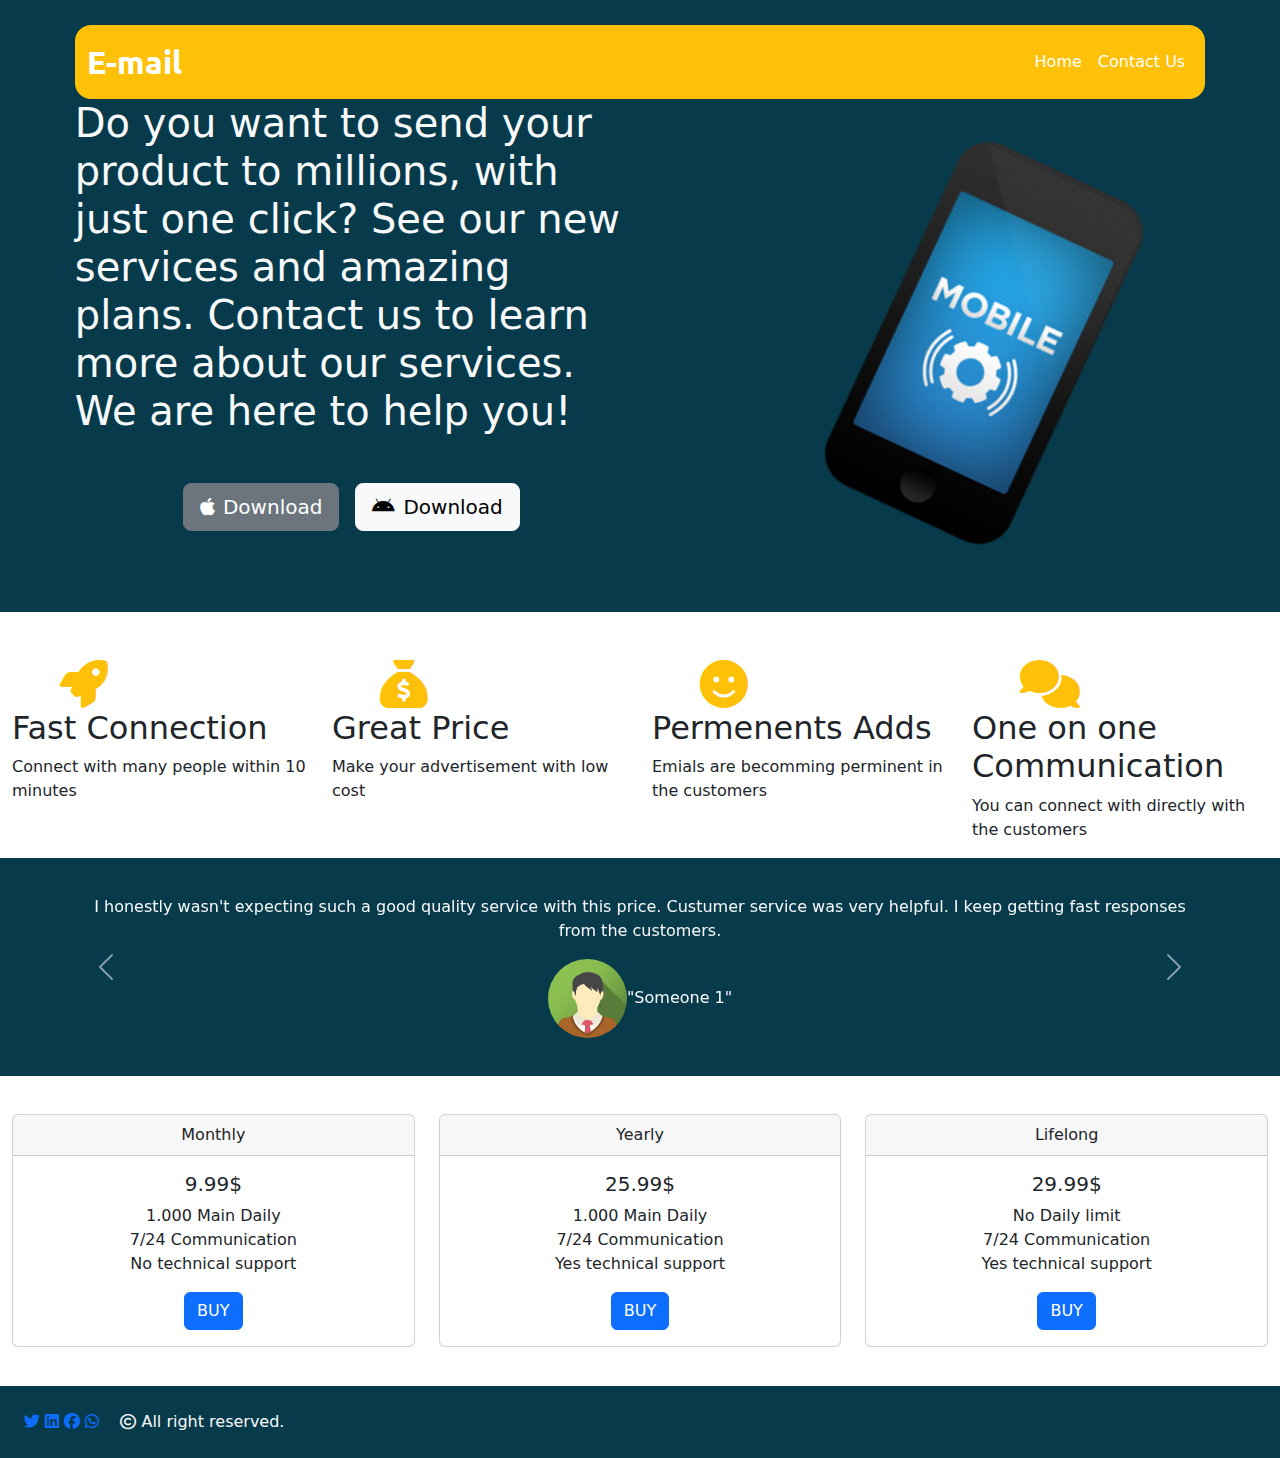
<file: marketing_website/index.html>
<!DOCTYPE html>
<html lang="en">
  <head>
    <meta charset="UTF-8" />
    <meta http-equiv="X-UA-Compatible" content="IE=edge" />
    <meta name="viewport" content="width=device-width, initial-scale=1.0" />
    <title>My Marketing</title>
    <link
      href="https://fonts.googleapis.com/css2?family=Ubuntu&amp;display=swap"
      rel="stylesheet"
    />
    <link
      rel="stylesheet"
      href="https://cdnjs.cloudflare.com/ajax/libs/font-awesome/6.2.1/css/all.min.css"
    />

    <!--link bootstrap and html-->

    <link rel="stylesheet" href="css/bootstrap.css" />
    <link rel="stylesheet" href="css/mystyle.css" />
    <script
      src="https://code.jquery.com/jquery-3.2.1.slim.js"
      integrity="sha256-tA8y0XqiwnpwmOIl3SGAcFl2RvxHjA8qp0+1uCGmRmg="
      crossorigin="anonymous"
    ></script>

    <!-- importing bootstrap.js fron js folder -->
    <!-- we import js codes usign script -->

    <script src="js/bootstrap.js"></script>
  </head>
  <body>
    <section id="top-part" class="container-fluid bg-dark-blue text-light">
      <div class="container-fluid my-top-part-spacing">
        <nav
          class="navbar navbar-expand-lg navbar-dark bg-warning rounded-custom"
        >
          <div class="container-fluid">
            <a class="navbar-brand" href="#">E-mail</a>
            <button
              class="navbar-toggler"
              type="button"
              data-bs-toggle="collapse"
              data-bs-target="#navbarNav"
              aria-controls="navbarNav"
              aria-expanded="false"
              aria-label="Toggle navigation"
            >
              <span class="navbar-toggler-icon"></span>
            </button>
            <div
              class="collapse navbar-collapse justify-content-end"
              id="navbarNav"
            >
              <ul class="navbar-nav">
                <li class="nav-item">
                  <a class="nav-link active" aria-current="page" href="#"
                    >Home</a
                  >
                </li>
                <li class="nav-item">
                  <a class="nav-link active" href="#">Contact Us</a>
                </li>
              </ul>
            </div>
          </div>
        </nav>
        <div class="row">
          <div class="col-lg-6 col-md-6 col-sm-12">
            <h1>
              Do you want to send your product to millions, with just one click?
              See our new services and amazing plans. Contact us to learn more
              about our services. We are here to help you!
            </h1>
            <div class="download-links my-5">
              <button type="button" class="btn btn-secondary btn-lg me-3">
                <i class="fa-brands fa-apple me-2"></i>Download
              </button>
              <button type="button" class="btn btn-light btn-lg">
                <i class="fa-brands fa-android me-2"></i>Download
              </button>
            </div>
          </div>
          <div class="col">
            <img
              class="phone-image"
              src="images/mobile.png"
              alt="mobile_image"
            />
          </div>
        </div>
      </div>
    </section>
    <section id="ads">
      <div class="container-fluid mt-5">
        <div class="row">
          <div class="col-lg-3 col-md-6 col-sm-12 col-position">
            <i class="fa-sharp fa-solid fa-rocket fa-3x text-warning ms-5"></i>
            <h2>Fast Connection</h2>
            <p>Connect with many people within 10 minutes</p>
          </div>
          <div class="col-lg-3 col-md-6 col-sm-12 col-position">
            <i
              class="fa-sharp fa-solid fa-sack-dollar fa-3x text-warning ms-5"
            ></i>
            <h2>Great Price</h2>
            <p>Make your advertisement with low cost</p>
          </div>
          <div class="col-lg-3 col-md-6 col-sm-12 col-position">
            <i
              class="fa-sharp fa-solid fa-face-smile fa-3x text-warning ms-5"
            ></i>
            <h2>Permenents Adds</h2>
            <p>Emials are becomming perminent in the customers</p>
          </div>
          <div class="col-lg-3 col-md-6 col-sm-12 col-position">
            <i class="fa-solid fa-comments fa-3x text-warning ms-5"></i>
            <h2>One on one Communication</h2>
            <p>You can connect with directly with the customers</p>
          </div>
        </div>
      </div>
    </section>
    <section id="comments" class="bg-dark-blue text-light">
      <div class="container-fluid">
        <div
          id="carouselExampleControls"
          class="carousel slide"
          data-bs-ride="carousel"
        >
          <div class="carousel-inner">
            <div class="carousel-item active">
              <div class="text-center text-light comment">
                <p>
                  I honestly wasn't expecting such a good quality service with
                  this price. Custumer service was very helpful. I keep getting
                  fast responses from the customers.
                </p>
                <img
                  src="images/avatar.jpeg"
                  alt="avatar_pic"
                  class="rounded-circle avatar-img"
                />"Someone 1"
              </div>
            </div>
            <div class="carousel-item">
              <div class="text-center text-light comment">
                <p>
                  I got different similar E0Mail marketing services, but non of
                  them was fast and reliable than your service. I will be your
                  permanent customer and I am very happy with your service!
                </p>
                <img
                  src="images/avatar.jpeg"
                  alt="avatar_pic"
                  class="rounded-circle avatar-img"
                />"Someone 2"
              </div>
            </div>
            <div class="carousel-item">
              <div class="text-center text-light comment">
                <p>
                  Very fast responsive customer service! I sent multiple mails
                  within minutes. There were people who were responded
                  mimediatelly. It is very very exciting and awesome system.
                </p>
                <img
                  src="images/avatar.jpeg"
                  alt="avatar_pic"
                  class="rounded-circle avatar-img"
                />"Nazif Altintas"
              </div>
            </div>
          </div>
          <button
            class="carousel-control-prev"
            type="button"
            data-bs-target="#carouselExampleControls"
            data-bs-slide="prev"
          >
            <span class="carousel-control-prev-icon" aria-hidden="true"></span>
            <span class="visually-hidden">Previous</span>
          </button>
          <button
            class="carousel-control-next"
            type="button"
            data-bs-target="#carouselExampleControls"
            data-bs-slide="next"
          >
            <span class="carousel-control-next-icon" aria-hidden="true"></span>
            <span class="visually-hidden">Next</span>
          </button>
        </div>
      </div>
    </section>
    <section id="pricing">
      <div class="container-fluid">
        <div class="row">
          <div class="col-lg-4 col-md-6 col-sm-12">
            <div class="card text-center">
              <div class="card-header">Monthly</div>
              <div class="card-body">
                <h5 class="card-title">9.99$</h5>
                <p class="card-text">
                  1.000 Main Daily<br />
                  7/24 Communication<br />
                  No technical support
                </p>
                <a href="#" class="btn btn-primary">BUY</a>
              </div>
            </div>
          </div>
          <div class="col-lg-4 col-md-6 col-sm-12">
            <div class="card text-center">
              <div class="card-header">Yearly</div>
              <div class="card-body">
                <h5 class="card-title">25.99$</h5>
                <p class="card-text">
                  1.000 Main Daily<br />
                  7/24 Communication<br />
                  Yes technical support
                </p>
                <a href="#" class="btn btn-primary">BUY</a>
              </div>
            </div>
          </div>
          <div class="col-lg-4 col-md-6 col-sm-12">
            <div class="card text-center">
              <div class="card-header">Lifelong</div>
              <div class="card-body">
                <h5 class="card-title">29.99$</h5>
                <p class="card-text">
                  No Daily limit<br />
                  7/24 Communication<br />
                  Yes technical support
                </p>
                <a href="#" class="btn btn-primary">BUY</a>
              </div>
            </div>
          </div>
        </div>
      </div>
    </section>
    <section id="footer" class="bg-dark-blue text-light">
      <div class="container-fluid p-4">
        <a target="_blank" href=""> <i class="fa-brands fa-twitter"></i></a>
        <a target="_blank" href=""> <i class="fa-brands fa-linkedin"></i></a>
        <a target="_blank" href=""><i class="fa-brands fa-facebook"></i></a>
        <a target="_blank" href=""> <i class="fa-brands fa-whatsapp"></i></a>

        <span class="ms-3"
          ><i class="far fa-copyright"></i> All right reserved.</span
        >
      </div>
    </section>
  </body>
</html>
</file>
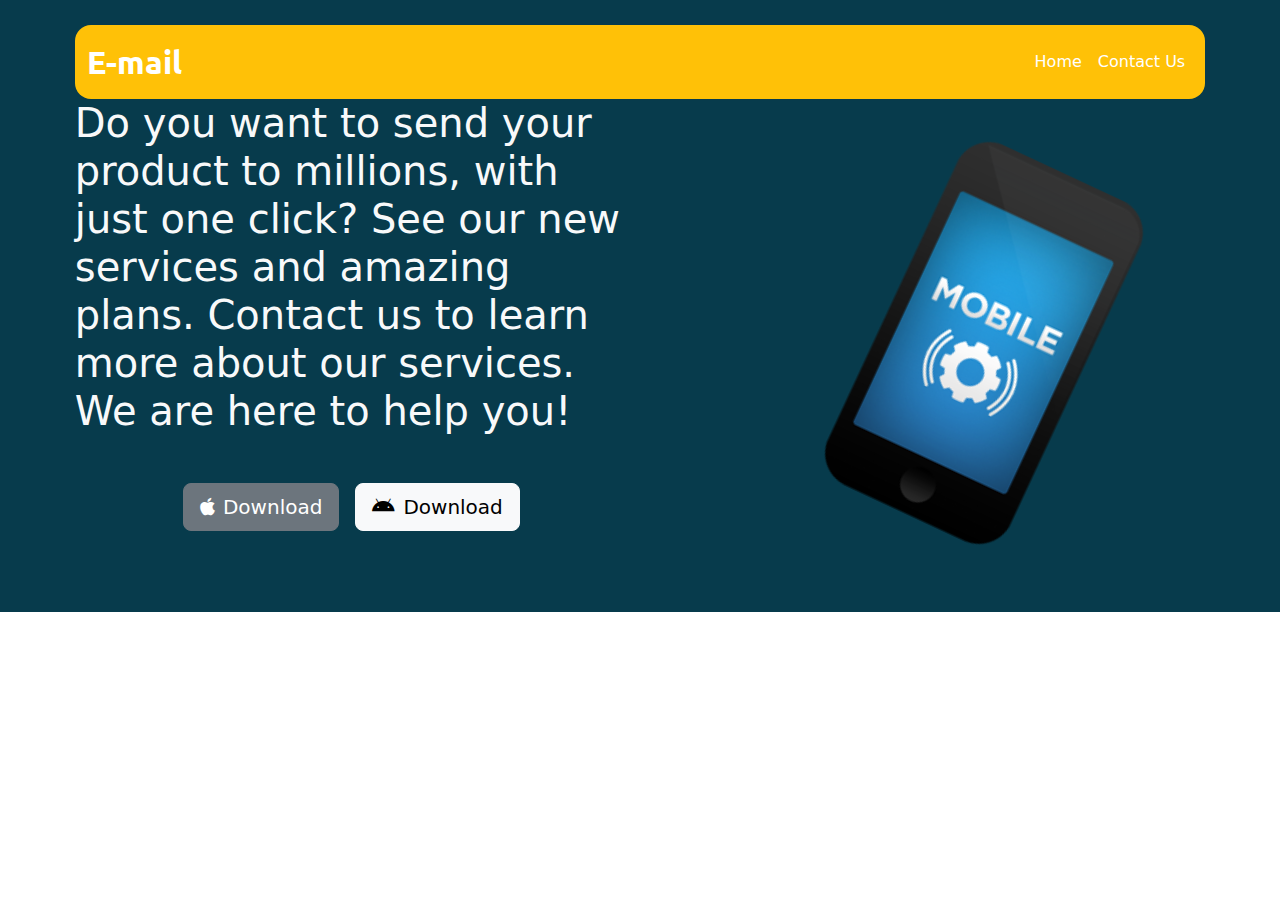
<file: my_marketing_website/index.html>
<!DOCTYPE html>
<html lang="en">
  <head>
    <meta charset="UTF-8" />
    <meta http-equiv="X-UA-Compatible" content="IE=edge" />
    <meta name="viewport" content="width=device-width, initial-scale=1.0" />
    <title>My Marketing</title>
    <link
      href="https://fonts.googleapis.com/css2?family=Ubuntu&amp;display=swap"
      rel="stylesheet"
    />
    <link
      rel="stylesheet"
      href="https://cdnjs.cloudflare.com/ajax/libs/font-awesome/6.2.1/css/all.min.css"
    />
    <!--link bootstrap and html-->

    <link rel="stylesheet" href="css/bootstrap.css" />
    <link rel="stylesheet" href="css/mystyle.css" />
  </head>
  <body>
    <section id="top-part" class="container-fluid bg-dark-blue text-light">
      <div class="container-fluid my-top-part-spacing">
        <nav
          class="navbar navbar-expand-lg navbar-dark bg-warning rounded-custom"
        >
          <div class="container-fluid">
            <a class="navbar-brand" href="#">E-mail</a>
            <button
              class="navbar-toggler"
              type="button"
              data-bs-toggle="collapse"
              data-bs-target="#navbarNav"
              aria-controls="navbarNav"
              aria-expanded="false"
              aria-label="Toggle navigation"
            >
              <span class="navbar-toggler-icon"></span>
            </button>
            <div
              class="collapse navbar-collapse justify-content-end"
              id="navbarNav"
            >
              <ul class="navbar-nav">
                <li class="nav-item">
                  <a class="nav-link active" aria-current="page" href="#"
                    >Home</a
                  >
                </li>
                <li class="nav-item">
                  <a class="nav-link active" href="#">Contact Us</a>
                </li>
              </ul>
            </div>
          </div>
        </nav>
        <div class="row">
          <div class="col-lg-6 col-md-6 col-sm-12">
            <h1>
              Do you want to send your product to millions, with just one click?
              See our new services and amazing plans. Contact us to learn more
              about our services. We are here to help you!
            </h1>
            <div class="download-links my-5">
              <button type="button" class="btn btn-secondary btn-lg me-3">
                <i class="fa-brands fa-apple me-2"></i>Download
              </button>
              <button type="button" class="btn btn-light btn-lg">
                <i class="fa-brands fa-android me-2"></i>Download
              </button>
            </div>
          </div>
          <div class="col">
            <img
              class="phone-image"
              src="images/mobile.png"
              alt="mobile_image"
            />
          </div>
        </div>
      </div>
    </section>
  </body>
</html>
</file>
<file: marketing_website/css/mystyle.css>
.bg-dark-blue {
  background-color: #073b4c;
}

.rounded-custom {
  border-radius: 1rem;
}
.my-top-part-spacing {
  padding: 2% 5%;
}
.navbar-brand {
  font-size: 2rem;
  font-family: "Ubuntu";
  font-weight: bold;
}
.download-links {
  display: flex;
  justify-content: center;
}
@media (max-width: 767px) {
  .phone-image {
    transform: rotate(0deg);
    margin-bottom: 10%;
  }
  .col-position {
    margin-left: 35%;
  }
}
@media (min-width: 768px) {
  .phone-image {
    transform: rotate(25deg);
    margin: 10%;
    width: 100%;
  }
}
.comment {
  padding: 3% 5%;
}
.avatar-img {
  width: 7%;
}
.col-lg-4 {
  margin-top: 3%;
  margin-bottom: 3%;
}
</file>
<file: my_marketing_website/css/mystyle.css>
.bg-dark-blue {
  background-color: #073b4c;
}

.rounded-custom {
  border-radius: 1rem;
}
.my-top-part-spacing {
  padding: 2% 5%;
}
.navbar-brand {
  font-size: 2rem;
  font-family: "Ubuntu";
  font-weight: bold;
}
.download-links {
  display: flex;
  justify-content: center;
}
@media (max-width: 767px) {
  .phone-image {
    transform: rotate(0deg);
    margin-bottom: 10%;
  }
}
@media (min-width: 768px) {
  .phone-image {
    transform: rotate(25deg);
    margin: 10%;
    width: 100%;
  }
}
</file>
